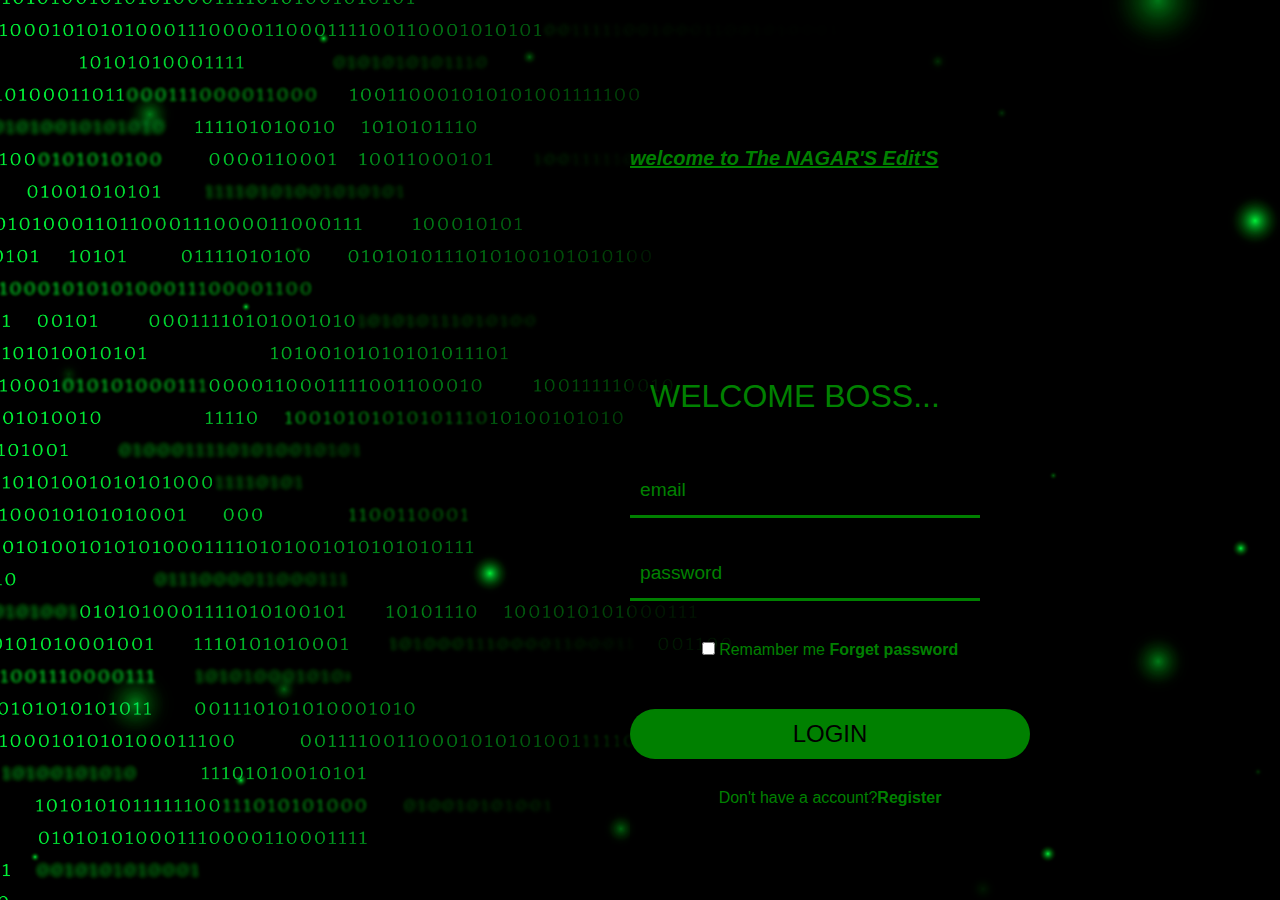
<file: index.html>
<!DOCTYPE html>
<html lang="en">

<head>
    <meta charset="UTF-8">
    <meta name="viewport" content="width=device-width, initial-scale=1.0">
    <title>Document</title>
    <link rel="stylesheet" href="webpage.css">
</head>

<body>
    <br><br>

    <div class="conatiner">
        <br><br>
        <h1>
            <font class="name">welcome to The NAGAR'S Edit'S</font>
            <br><br><br><br><br><br>
        </h1>
        <p1>Welcome Boss...</p1>
        </h2>
        <form action="">
            <div class="form-group">
                <input type="email" id="emal" required>
                <label for="">email</label>
            </div>
            <div class="form-group">
                <input type="password" id="pass" required>
                <label for="">password</label>
            </div>
            <p><input type="checkbox"> Remamber me<a href="#"> Forget password</a></p>
            <p>
                <a href="webpage 2.html">
                    <p><input id="btn" type="button" value="Login" onclick="abc()">
                </a>

                </p>


                <p>Don't have a account?<a href="#">Register</a></p>
        </form>
    </div>
    <script>
        function abc() {


            alert("login success full");
        }
    </script>
</body>

</html>
</file>
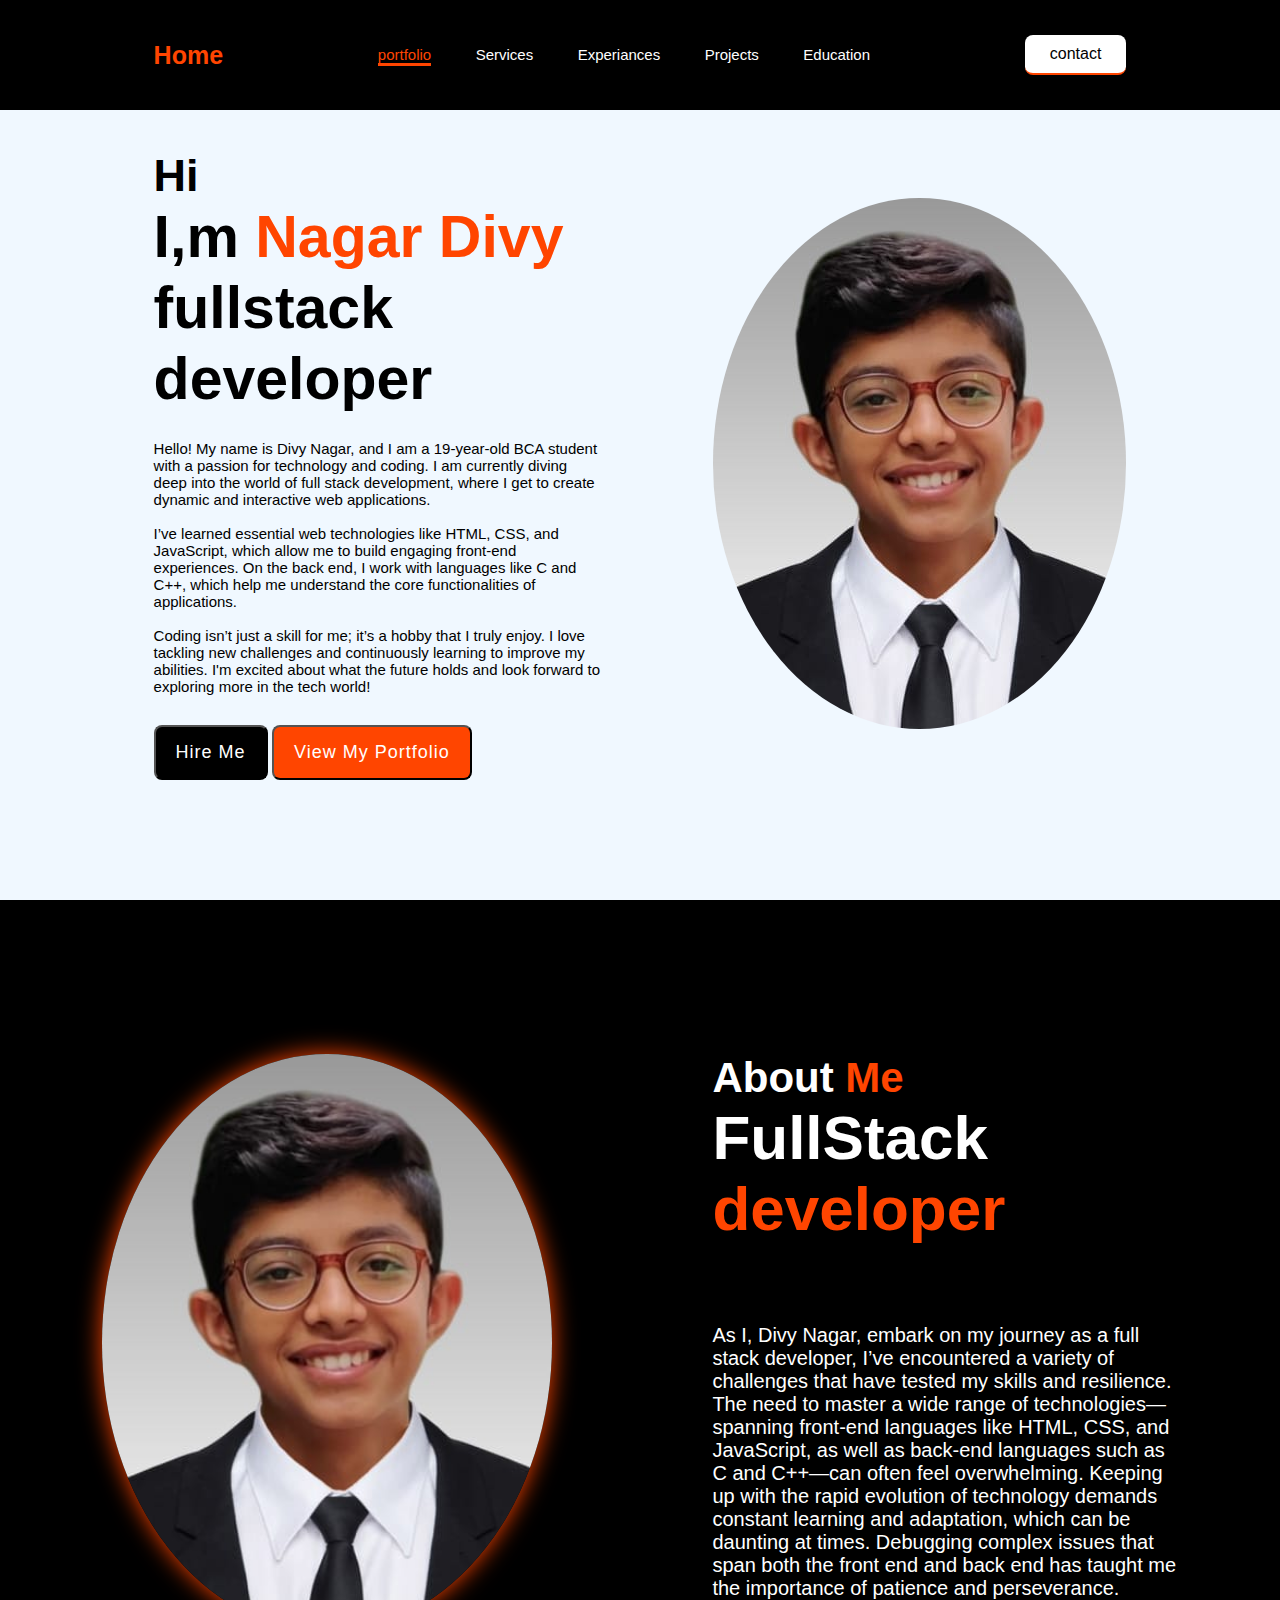
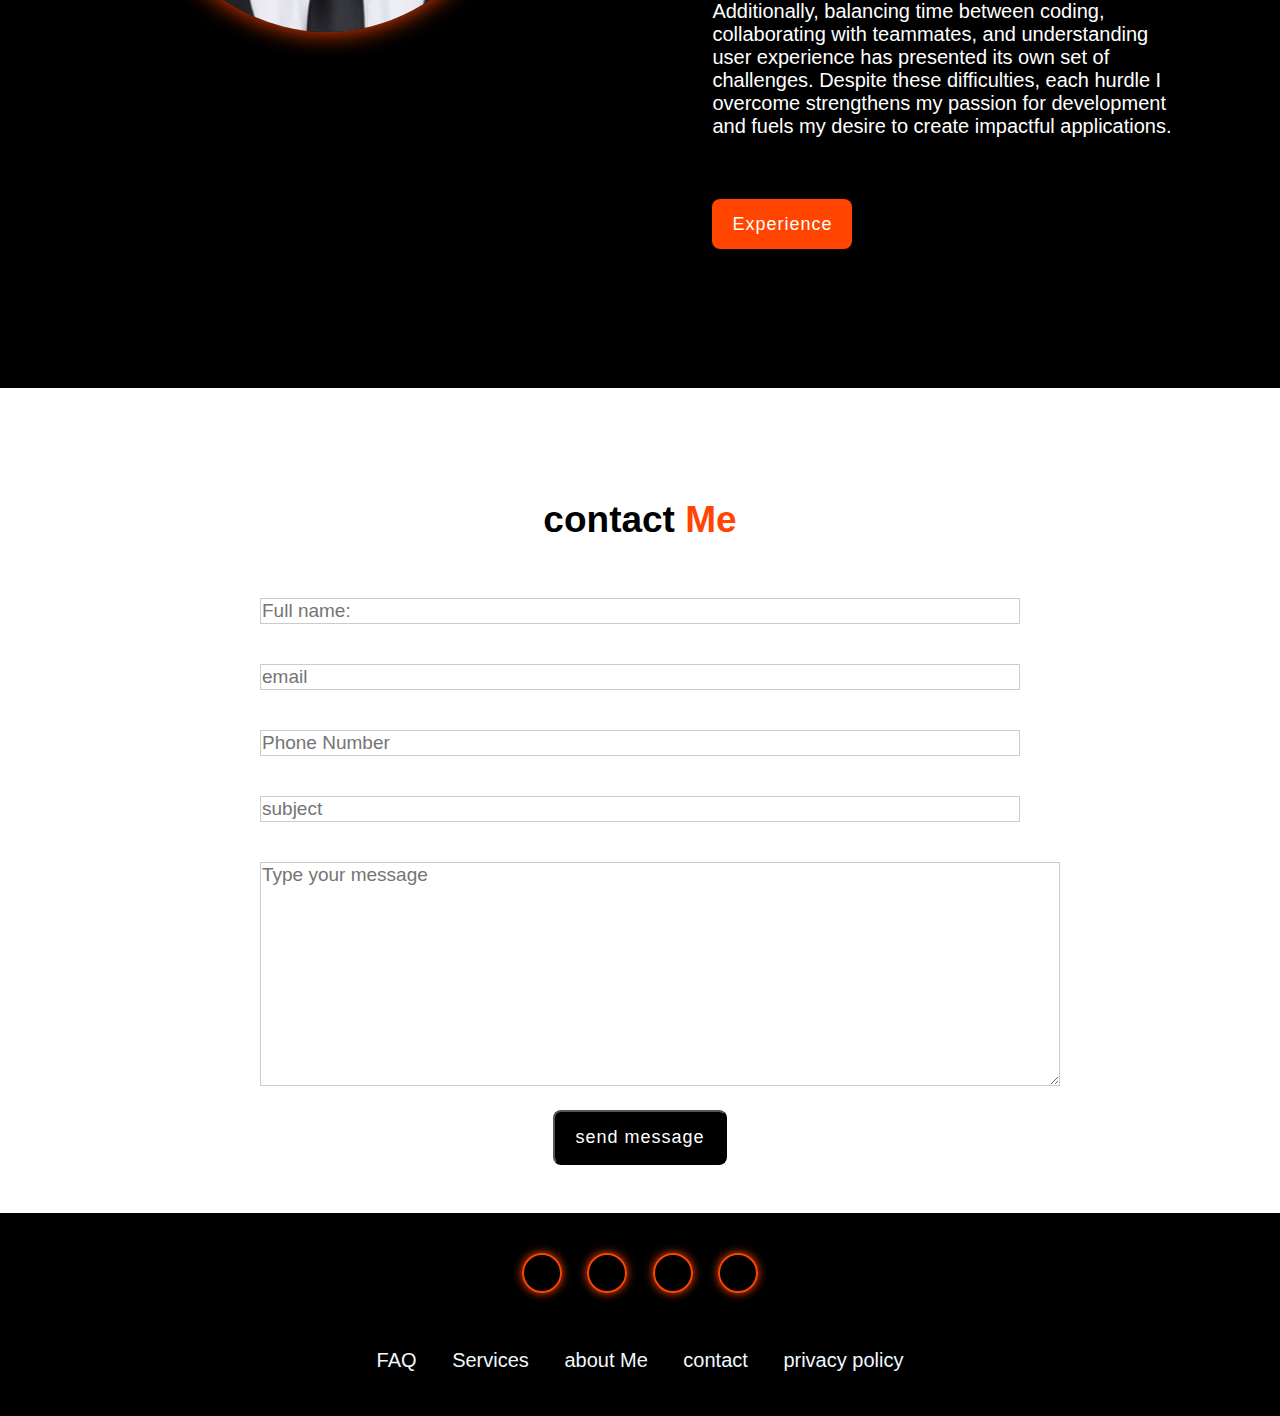
<file: webpage 2.html>
<!DOCTYPE html>
<html lang="en">

<head>
    <meta charset="UTF-8">
    <meta name="viewport" content="width=device-width, initial-scale=1.0">
    <title>Document</title>
    <link rel="stylesheet" href="webpage2 css.css">
    <link rel="stylesheet" href="https://cdnjs.cloudflare.com/ajax/libs/font-awesome/6.6.0/css/all.min.css" integrity="sha512-Kc323vGBEqzTmouAECnVceyQqyqdsSiqLQISBL29aUW4U/M7pSPA/gEUZQqv1cwx4OnYxTxve5UMg5GT6L4JJg==" crossorigin="anonymous" referrerpolicy="no-referrer"
    />
</head>

<body>
    <div class="divs">
        <header class="header">
            <a href="#" class="logo"><span>Home</span></a>
            <nav class="navbar">
                <a href="#" class="active">portfolio</a>
                <a href="#">Services</a>
                <a href="#">Experiances</a>
                <a href="#">Projects</a>
                <a href="#">Education</a>
            </nav>
            <a href="#" class="contact">contact</a>
        </header>
    </div>
    <section class="home">
        <div class="home-content">
            <h3>Hi</h3>
            <h1>I,m
                <spam>Nagar Divy</spam> fullstack developer</h1>

            <p>Hello! My name is Divy Nagar, and I am a 19-year-old BCA student with a passion for technology and coding. I am currently diving deep into the world of full stack development, where I get to create dynamic and interactive web applications.
                <br><br> I’ve learned essential web technologies like HTML, CSS, and JavaScript, which allow me to build engaging front-end experiences. On the back end, I work with languages like C and C++, which help me understand the core functionalities
                of applications.
                <br><br> Coding isn’t just a skill for me; it’s a hobby that I truly enjoy. I love tackling new challenges and continuously learning to improve my abilities. I'm excited about what the future holds and look forward to exploring more in
                the tech world!

            </p>
            <div class="button-box">
                <button class="btn-1">Hire Me</button>
                <button class="btn-2">View My Portfolio</button>
                </button>

            </div>
        </div>
        <div class="img-box">
            <img src="dimage1.jpg">
        </div>
    </section>
    <section class="about">
        <div class="about-img">
            <img src="dimage1.jpg">
        </div>
        <div class="about-content">
            <h2 class="heading">About <span>Me</span></h2>
            <h3>FullStack <span> developer</span></h3>
            <p>As I, Divy Nagar, embark on my journey as a full stack developer, I’ve encountered a variety of challenges that have tested my skills and resilience. The need to master a wide range of technologies—spanning front-end languages like HTML, CSS,
                and JavaScript, as well as back-end languages such as C and C++—can often feel overwhelming. Keeping up with the rapid evolution of technology demands constant learning and adaptation, which can be daunting at times. Debugging complex
                issues that span both the front end and back end has taught me the importance of patience and perseverance. Additionally, balancing time between coding, collaborating with teammates, and understanding user experience has presented its
                own set of challenges. Despite these difficulties, each hurdle I overcome strengthens my passion for development and fuels my desire to create impactful applications.
            </p><br><br>
            <a href="#" class="btn-2">Experience</a>
        </div>
    </section>
    <section class="contact-form">
        <h2 class="contact-me">contact <span> Me</Menu></span>
        </h2>

        <form action="#">
            <div class="input-box">
                <input type="text" placeholder="Full name:">
                <input type="email" placeholder="email">
            </div>
            <div class="input-box">

                <input type="text" placeholder="Phone Number">
                <input type="text" placeholder="subject">

            </div>
            <textarea name="" id="" cols="30" rows="10" placeholder="Type your message"></textarea>
            <input type="submit" value="send message" class="btn-1">
        </form>
    </section>
    <footer class="footer">
        <div class="social">
            <a href="#"><i class="fa-brands fa-facebook"></i></a>
            <a href="#"><i class="fa-brands fa-linkedin"></i></a>
            <a href="#"><i class="fa-brands fa-twitter"></i></a>
            <a href="#"><i class="fa-brands fa-instagram"></i></a>
        </div>
        <ul class="list">
            <li>
                <a href="#">FAQ</a></li>
            <li><a href="#">Services</a></li>
            <li><a href="#">about Me</a></li>
            <li><a href="#">contact</a></li>
            <li><a href="#">privacy policy</a></li>
        </ul>
        <p class="copyright"></p>
    </footer>
</body>

</html>
</file>
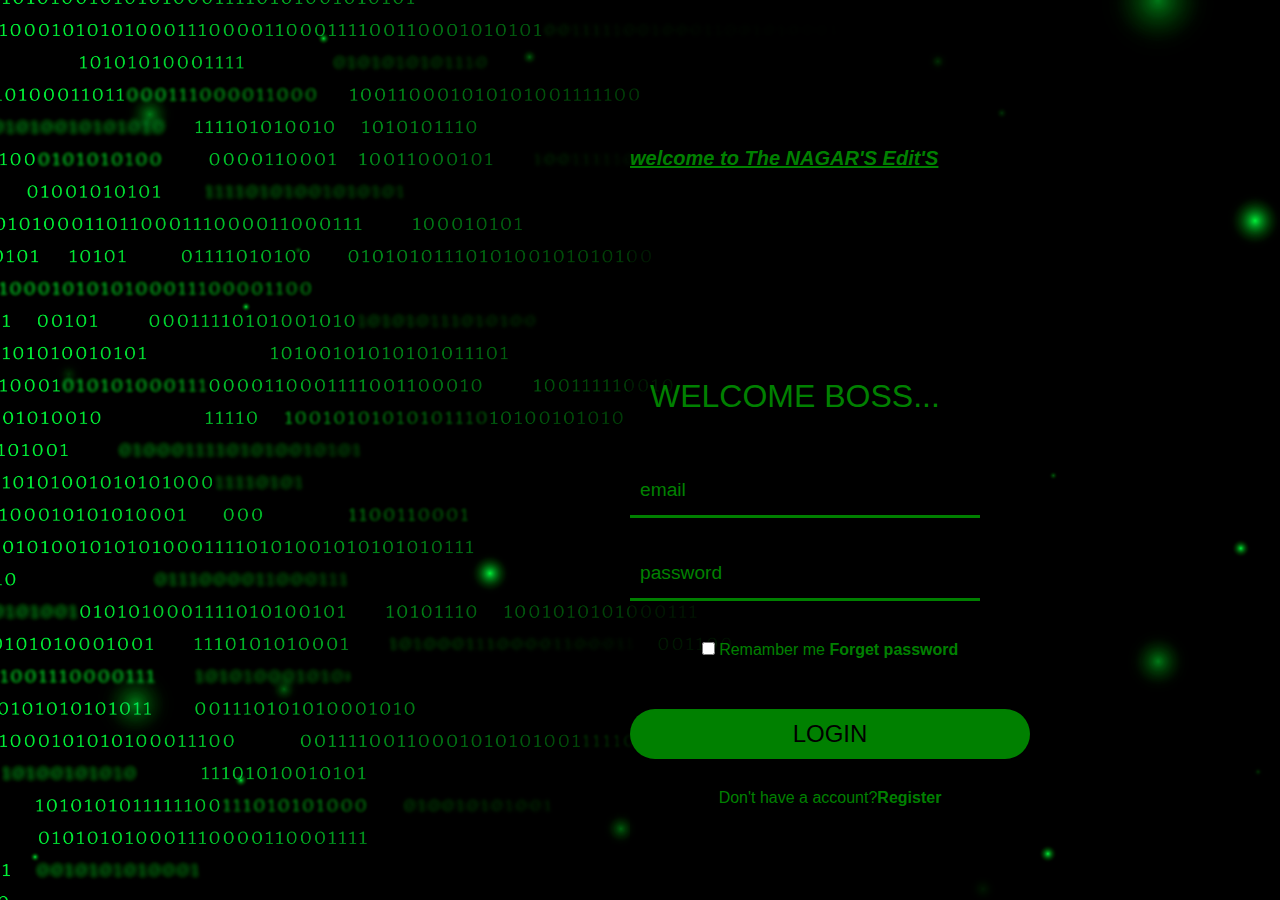
<file: webpage.html>
<!DOCTYPE html>
<html lang="en">

<head>
    <meta charset="UTF-8">
    <meta name="viewport" content="width=device-width, initial-scale=1.0">
    <title>Document</title>
    <link rel="stylesheet" href="webpage.css">
</head>

<body>
    <br><br>

    <div class="conatiner">
        <br><br>
        <h1>
            <font class="name">welcome to The NAGAR'S Edit'S</font>
            <br><br><br><br><br><br>
        </h1>
        <p1>Welcome Boss...</p1>
        </h2>
        <form action="">
            <div class="form-group">
                <input type="email" id="emal" required>
                <label for="">email</label>
            </div>
            <div class="form-group">
                <input type="password" id="pass" required>
                <label for="">password</label>
            </div>
            <p><input type="checkbox"> Remamber me<a href="#"> Forget password</a></p>
            <p>
                <a href="webpage 2.html">
                    <p><input id="btn" type="button" value="Login" onclick="abc()">
                </a>

                </p>


                <p>Don't have a account?<a href="#">Register</a></p>
        </form>
    </div>
    <script>
        function abc() {


            alert("login success full");
        }
    </script>
</body>

</html>
</file>
<file: webpage.css>
* {
        margin: 0;
        padding: 0;
        box-sizing: border-box;
        font-family: sans-serif
    }
    
    body {
        width: 100vh;
        height: 100vh;
        background: url(img1.jpg) no-repeat;
        background-position: center;
        background-size: cover;
        display: flex;
        align-items: flex-end;
        float: right;
        justify-content: center;
    }
    
    .conatiner {
        width: 400px;
        height: 800px;
        background-color: rgba(0, 0, 0, 0.5);
        display: flex;
        justify-content: flex-end;
        justify-content: flex-start;
        float: right;
        flex-direction: column;
        border: green;
        /*transition-timing-function: ease-in;
            */
        transition: all 2s ease-in;
        animation: ani 2s;
        -webkit-animation: ani 2s;
    }
    
    h2 {
        color: green;
        text-transform: uppercase;
        padding: 20px;
        font-size: 2em;
    }
    
    .form-group {
        position: relative;
        width: 350px;
        margin: 30px 0;
        border-bottom: solid green;
    }
    
    .form-group input {
        width: -100px;
        height: 50px;
        background-color: transparent;
        border: none;
        outline: none;
        font-size: 1.2em;
        color: green;
    }
    
    .form-group label {
        position: absolute;
        top: 50%;
        left: 10px;
        transform: translateY(-50%);
        font-size: 1.2em;
        color: green;
        transition: 0.5s;
        -webkit-transform: translateY(-50%);
        -moz-transform: translateY(-50%);
        -ms-transform: translateY(-50%);
        -o-transform: translateY(-50%);
    }
    
    input:focus~label,
    input:valid~label {
        top: -5px;
    }
    
    p {
        text-align: center;
        color: green;
        padding: 10px 0;
    }
    
    p>a {
        color: green;
        text-decoration: none;
        font-weight: bold;
    }
    
    p>a:hover {
        text-decoration: underline;
        font-style: italic;
    }
    
    #btn {
        width: 400px;
        height: 50px;
        border-radius: 50px;
        border: none;
        font-size: 1.5em;
        text-transform: uppercase;
        font-weight: 600px;
        margin: 10px 0;
        cursor: pointer;
        transition: 0.5s;
        color: black;
        background-color: green;
        -webkit-border-radius: 50px;
        -moz-border-radius: 50px;
        -ms-border-radius: 50px;
        -o-border-radius: 50px;
    }
    
    #btn:hover {
        background-color: black;
        color: green;
    }
    
    h1 {
        color: green;
    }
    
    .name {
        text-decoration: underline;
        font-style: italic;
        font-size: 20px;
        margin: -100;
        height: 600px;
        width: 400px;
    }
    
    p1 {
        color: green;
        text-transform: uppercase;
        padding: 20px;
        font-size: 2em;
    }
    /* .conatiner:hover {
            transform: scalex(2);
            transform: rotate(180deg);
            -webkit-transform: scalex(2);
            -moz-transform: scalex(2);
            -ms-transform: scalex(2);
            -o-transform: scalex(2);
        */
    
    @keyframes ani {
        0% {
            margin-right: -350%;
        }
        50% {
            margin-right: 20%;
        }
    }
</file>
<file: webpage2 css.css>
* {
    margin: 0;
    padding: 0;
    box-sizing: border-box;
    font-family: sans-serif;
    text-decoration: none;
    list-style: none;
}

.header {
    position: fixed;
    top: 0;
    left: 0;
    width: 100%;
    padding: 35px 12%;
    background-color: black;
    backdrop-filter: blur(10px);
    display: flex;
    justify-content: space-between;
    align-items: center;
    z-index: 100;
}

.logo {
    font-size: 25px;
    color: white;
    font-weight: 600;
    transition: 0.3s ease;
    -webkit-transition: 0.3s ease;
    -moz-transition: 0.3s ease;
    -ms-transition: 0.3s ease;
    -o-transition: 0.3s ease;
}

.logo:hover {
    color: orange;
    text-shadow: 0 0 25px orangered;
    -webkit-text-shadow: 0 0 25px orangered;
    transform: scale(2, 2);
    -webkit-transform: scale(2, 2);
    -moz-transform: scale(2, 2);
    -ms-transform: scale(2, 2);
    -o-transform: scale(2, 2);
    transition: 0.3s ease;
}

span {
    color: orangered;
}

.navbar a {
    font-size: 15px;
    color: white;
    font-weight: 500;
    margin: 0 20px;
    border-bottom: 3px solid transparent;
    transition: 0.3s ease;
    -webkit-transition: 0.3s ease;
    -moz-transition: 0.3s ease;
    -ms-transition: 0.3s ease;
    -o-transition: 0.3s ease;
}

.navbar a:hover,
.navbar a.active {
    color: orangered;
    border-bottom: 3px solid orangered;
}

.contact {
    padding: 10px 25px;
    background-color: white;
    color: black;
    border-bottom: 2px solid orangered;
    border-radius: 8px;
    -webkit-border-radius: 8px;
    -moz-border-radius: 8px;
    -ms-border-radius: 8px;
    -o-border-radius: 8px;
    transition: 0.3s ease;
    -webkit-transition: 0.3s ease;
    -moz-transition: 0.3s ease;
    -ms-transition: 0.3s ease;
    -o-transition: 0.3s ease;
}

.contact:hover {
    background-color: orangered;
    color: white;
    box-shadow: 0 0 25px orangered;
}

.home {
    width: 100%;
    min-height: 100vh;
    background-color: aliceblue;
    display: flex;
    align-items: center;
    gap: 7em;
    padding: 30px 12% 0;
}

.home-content {
    max-width: 800px;
}

.home-content h3 {
    font-size: 45px;
}

.home-content h1 {
    font-size: 59px;
    line-height: 1.2;
}

.home-content p {
    font-size: 15px;
    margin: 25px 0 30px;
}

spam {
    color: orangered;
}

.btn-1 {
    padding: 15px 20px;
    background-color: black;
    border: 2px slid transparent;
    color: white;
    border-radius: 8px;
    -webkit-border-radius: 8px;
    -moz-border-radius: 8px;
    -ms-border-radius: 8px;
    -o-border-radius: 8px;
    transition: 0.3s ease;
    letter-spacing: 1px;
    font-size: 18px;
    cursor: pointer;
}

.btn-1:hover {
    background-color: white;
    color: black;
    border: 2px solid black;
}

.btn-2 {
    padding: 15px 20px;
    background-color: orangered;
    border: 2px slid transparent;
    color: white;
    border-radius: 8px;
    -webkit-border-radius: 8px;
    -moz-border-radius: 8px;
    -ms-border-radius: 8px;
    -o-border-radius: 8px;
    transition: 0.3s ease;
    letter-spacing: 1px;
    font-size: 18px;
    cursor: pointer;
}

.btn-2:hover {
    background-color: white;
    color: black;
    border: 2px solid black;
}

.img-box img {
    border-radius: 50%;
    -webkit-border-radius: 50%;
    -moz-border-radius: 50%;
    -ms-border-radius: 50%;
    -o-border-radius: 50%;
}

::-webkit-scrollbar-thumb {
    background-color: orangered;
}

::-webkit-scrollbar-track {
    background-color: black;
    width: 50px;
}

.about {
    display: flex;
    justify-content: center;
    padding: 12% 8%;
    gap: 10em;
    background-color: black;
}

.about-img img {
    position: relative;
    width: 450px;
    box-shadow: 0 0 25px orangered;
    -webkit-box-shadow: 0 0 25px orangered;
    border-radius: 50%;
    -webkit-border-radius: 50%;
    -moz-border-radius: 50%;
    -ms-border-radius: 50%;
    -o-border-radius: 50%;
}

.about-content h2 {
    text-align: left;
    color: white;
    font-size: 42px;
}

.about-content h3 {
    font-size: 62px;
    color: white;
}

.about-content p {
    color: white;
    font-size: 20px;
    margin: 4em 0 2em;
}

.about-content .btn-2 {
    margin: 2em 0 3em;
}

.contact-form h2 {
    text-align: center;
    margin-top: 3em;
    margin-bottom: 1em;
    font-size: 37px;
}

.contact-form form {
    max-width: 50em;
    margin: 1rem auto;
    text-align: center;
    margin-bottom: 3em;
}

.contact-form form .input-box {
    display: flex;
    justify-content: center;
    flex-wrap: wrap;
}

.contact-form form .input-box input,
.contact-form form textarea {
    width: 100%;
    padding: 1px;
    margin: 20px;
    font-size: 19px;
    border: 1px solid #ccc;
    border: radius 25%;
}

.footer {
    position: relative;
    bottom: 0;
    width: 100%;
    padding: 40px 0;
    background-color: black;
}

.social {
    text-align: center;
    padding-bottom: 26px;
    font-size: 20px;
    color: white;
}

.social a {
    color: white;
    font-size: 30px;
    border: 2px solid orangered;
    width: 40px;
    height: 40px;
    line-height: 25px;
    display: inline-block;
    text-align: center;
    border-radius: 50%;
    -webkit-border-radius: 50%;
    -moz-border-radius: 50%;
    -ms-border-radius: 50%;
    -o-border-radius: 50%;
    margin: 0 10px;
    box-shadow: 0 0 10px orangered;
    -webkit-box-shadow: 0 0 10px orangered;
    transition: 0.3s ease;
    -webkit-transition: 0.3s ease;
    -moz-transition: 0.3s ease;
    -ms-transition: 0.3s ease;
    -o-transition: 0.3s ease;
}

.social a:hover {
    transform: scale(2, 2);
    -webkit-transform: scale(2, 2);
    -moz-transform: scale(2, 2);
    -ms-transform: scale(2, 2);
    -o-transform: scale(2, 2);
    color: white;
}

.footer ul {
    margin-top: 0;
    padding: 0;
    font-size: 20px;
    line-height: 1.5;
    margin-bottom: 0;
    text-align: center;
}

.footer ul li a {
    color: aliceblue;
    line-height: 1.6;
    margin-bottom: 0;
    text-align: center;
}

.list ul li a {
    color: white;
    transition: 0.4s ease;
    -webkit-transition: 0.4s ease;
    -moz-transition: 0.4s ease;
    -ms-transition: 0.4s ease;
    -o-transition: 0.4s ease;
}

.footer ul li {
    display: inline-flex;
    padding: 0 15px;
    text-align: center;
    margin-top: 20px;
    transition: 0.3s ease;
    -webkit-transition: 0.3s ease;
    -moz-transition: 0.3s ease;
    -ms-transition: 0.3s ease;
    -o-transition: 0.3s ease;
}

.footer ul li:hover {
    color: white;
    background-color: orangered;
    border-radius: 50%;
    -webkit-border-radius: 50%;
    -moz-border-radius: 50%;
    -ms-border-radius: 50%;
    -o-border-radius: 50%;
    box-shadow: 0 0 10px orangered;
    -webkit-box-shadow: 0 0 10px orangered;
}
</file>
